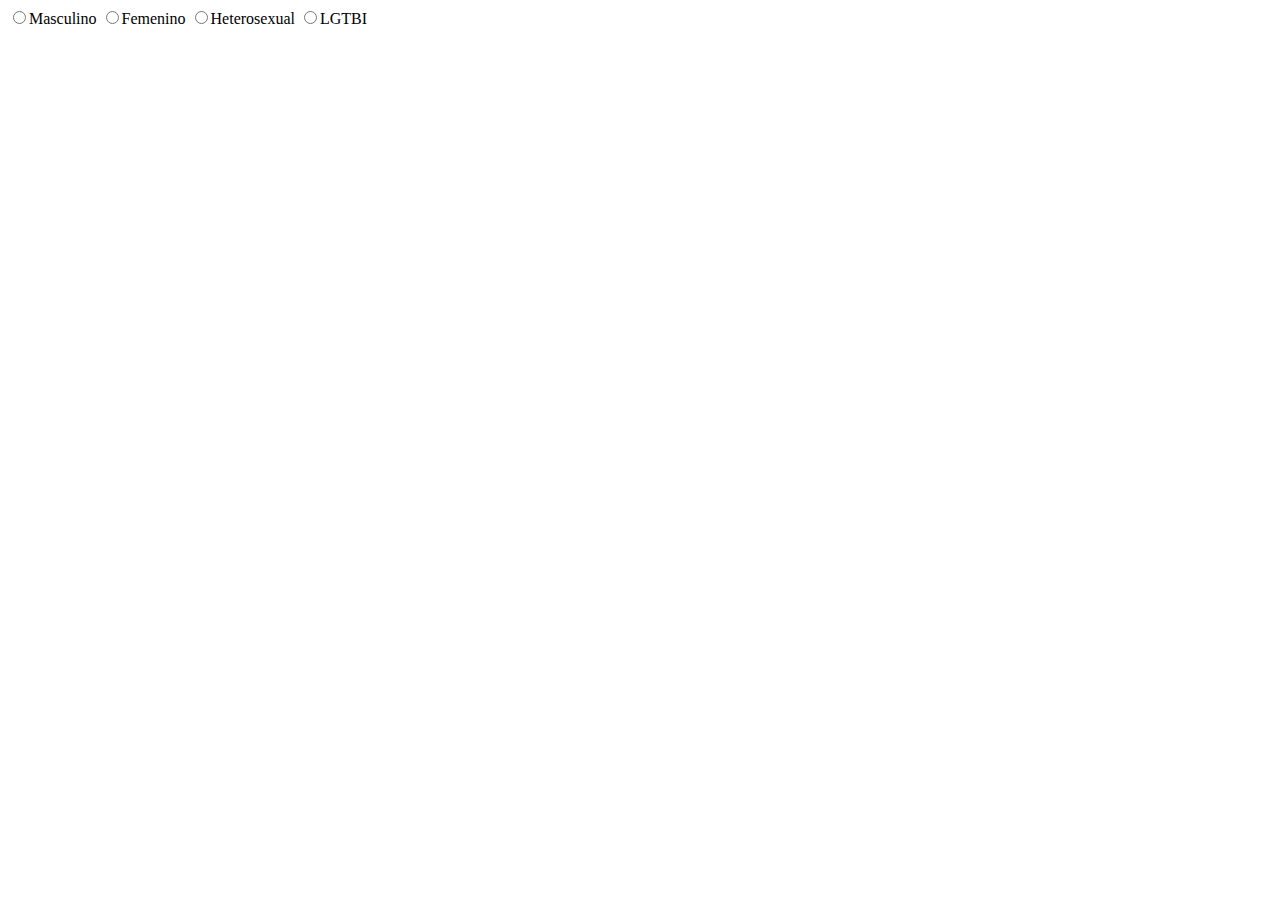
<file: exercises/03-Type-Radio/index.html>
<!DOCTYPE html>
<html>
	<head>
		<meta charset="utf-8" />
		<meta name="viewport" content="width=device-width" />
		<title>4Geeks Academy</title>
	</head>

	<body>
		<form>
			<!-- your code here -->
			<input type="radio" name="sexo" value="Masculino" /><label>Masculino</label> <input type="radio" name="sexo" value="Femenino" /><label>Femenino</label>
			<input type="radio" name="orientación" value="Heterosexual" /><label>Heterosexual</label> <input type="radio" name="orientación" value="LGTBI" /><label
				>LGTBI</label
			>
		</form>
	</body>
</html>
</file>
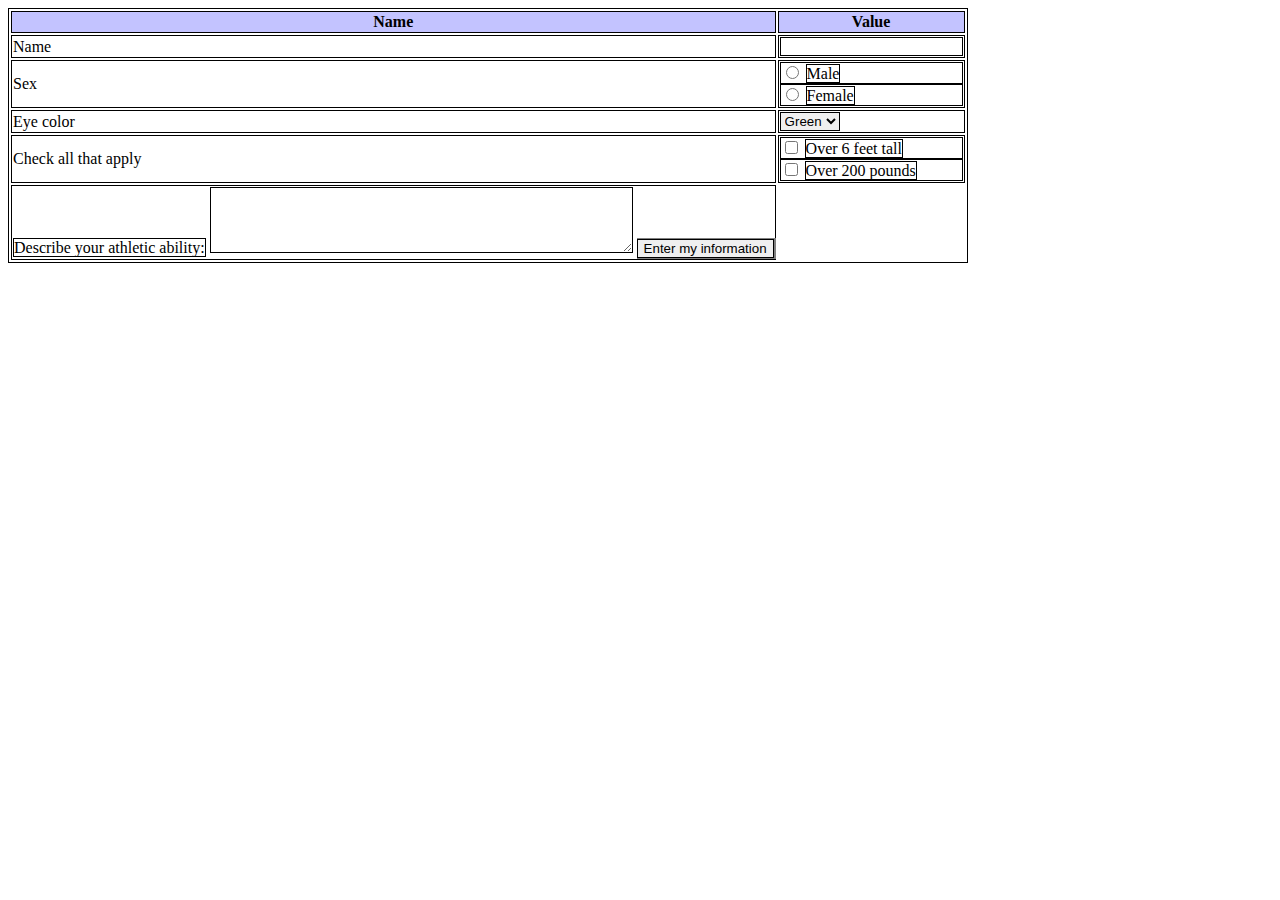
<file: exercises/06-Replicate-simple-form/index.html>
<!DOCTYPE html>
<html>
	<head>
		<meta charset="utf-8" />
		<meta name="viewport" content="width=device-width" />
		<title>4Geeks Academy</title>

		<style>
			table,
			table * {
				border: 1px solid black;
			}

			tr:nth-child(1) {
				background-color: rgb(195, 195, 255);
			}

			#sex,
			#bodyIndex {
				display: flex;
				flex-direction: column;
			}

			#sex *,
			#bodyIndex * {
				border: none;
			}

			#textArea * {
				display: block;
				border: none;
			}

			#textArea textarea {
				border-top: 2px solid gray;
				border-left: 2px solid gray;
				border-bottom: 0.1px solid rgba(0, 0, 0, 0.247);
				border-right: 0.1px solid rgba(0, 0, 0, 0.247);
			}

			button {
				margin-left: auto;
				margin-right: auto;
				box-shadow: 1px 0px 0px 1px gray;
			}
		</style>
	</head>

	<body>
		<form>
			<table>
				<tr class="head">
					<th>Name</th>
					<th>Value</th>
				</tr>
				<tr>
					<td>Name</td>
					<td><input type="Text" /></td>
				</tr>
				<tr>
					<td>Sex</td>
					<td class="sex">
						<div>
							<input type="radio" id="Masculino" name="sexo" value="Masculino" />
							<label>Male</label>
						</div>
						<div>
							<input type="radio" id="Femenino" name="sexo" value="Femenino" />
							<label>Female</label>
						</div>
					</td>
				</tr>
				<tr>
					<td>Eye color</td>
					<td>
						<select name="eyeColor" id="eyeColor">
							<option value="green">Green</option>
							<option value="brown">Brown</option>
							<option value="blue">Blue</option>
						</select>
					</td>
				</tr>
				<tr>
					<td>Check all that apply</td>
					<td class="checks">
						<div>
							<input type="checkbox" name="height" />
							<label for="height">Over 6 feet tall</label>
						</div>
						<div>
							<input type="checkbox" name="weight" />
							<label for="weight">Over 200 pounds</label>
						</div>
					</td>
				</tr>
				<tr>
					<td>
						<label for="ability">Describe your athletic ability:</label>
						<textarea id="description" name="description" rows="4" cols="50"></textarea>
						<button>Enter my information</button>
					</td>
				</tr>
			</table>
		</form>
	</body>
</html>
</file>
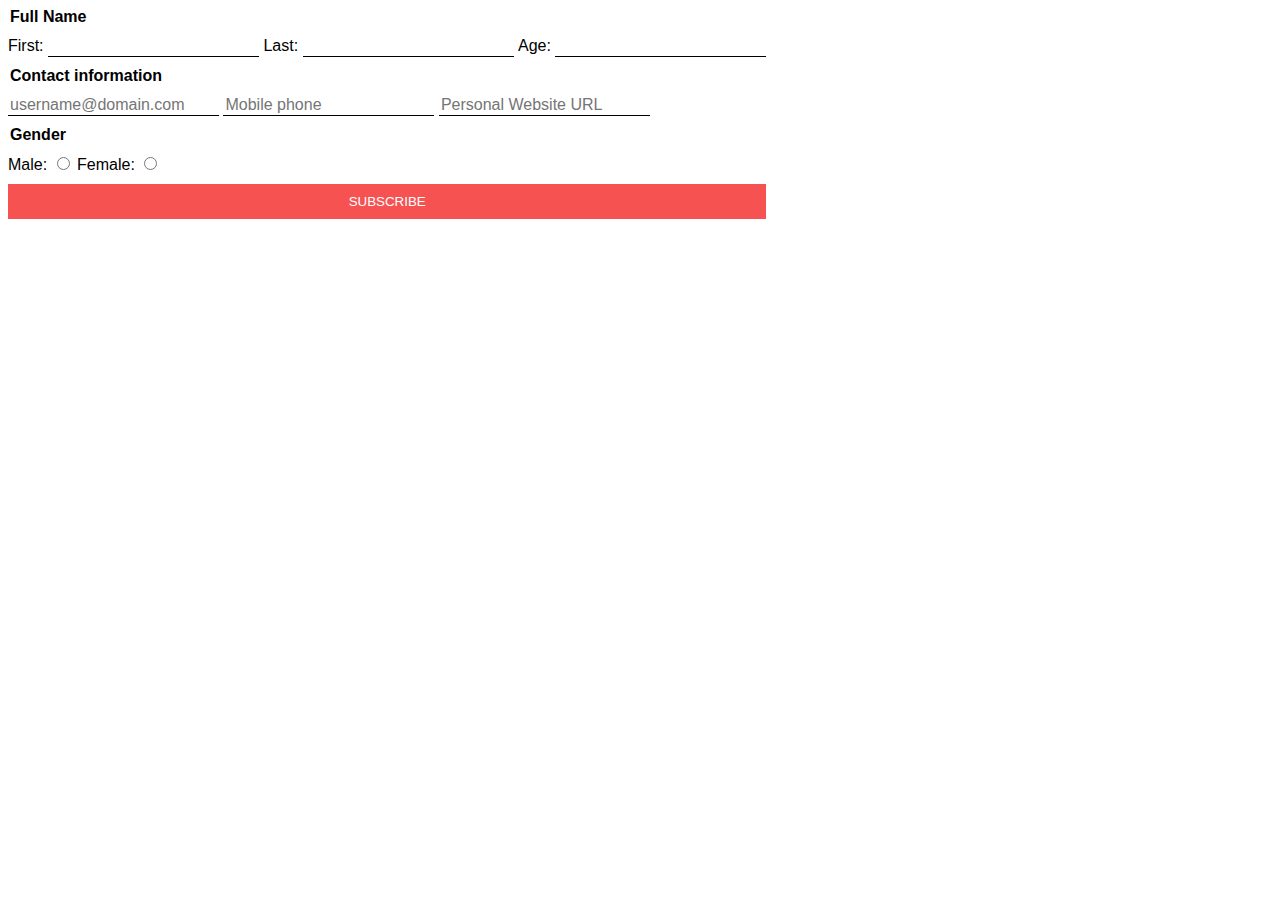
<file: .learn/resets/05-HTML-five-forms/index.html>
<!DOCTYPE html>
<html>
<head>
<meta charset="utf-8">
<meta name="viewport" content="width=device-width">
<title>4Geeks Academy</title>
<link rel="stylesheet" href="style.css" />
</head>
<body>
<form action="#" method="get" target="_parent">
	<fieldset>
		<legend>Full Name</legend>
		<label for="firstname">First:</label>
		<input type="Text" name="firstname">
		<label for="lastname">Last:</label>
		<input type="Text" name="lastname">
		<label for="lastname">Age:</label>
		<input type="Text" name="age">
	</fieldset>
	<fieldset>
		<legend>Contact information</legend>
		<input type="Text" name="email" placeholder="username@domain.com">
		<input type="Text" name="phone" placeholder="Mobile phone">
		<input type="Text" name="website" placeholder="Personal Website URL">
	</fieldset>
	<fieldset>
		<legend>Gender</legend>
		<label for="gender">Male:</label>
		<input type="radio" name="gender" value="male">
		<label for="gender">Female:</label>
		<input type="radio" name="gender" value="female">
	</fieldset>
	<input type='submit' value='SUBSCRIBE' />
</form>
</body>
</html>
</file>
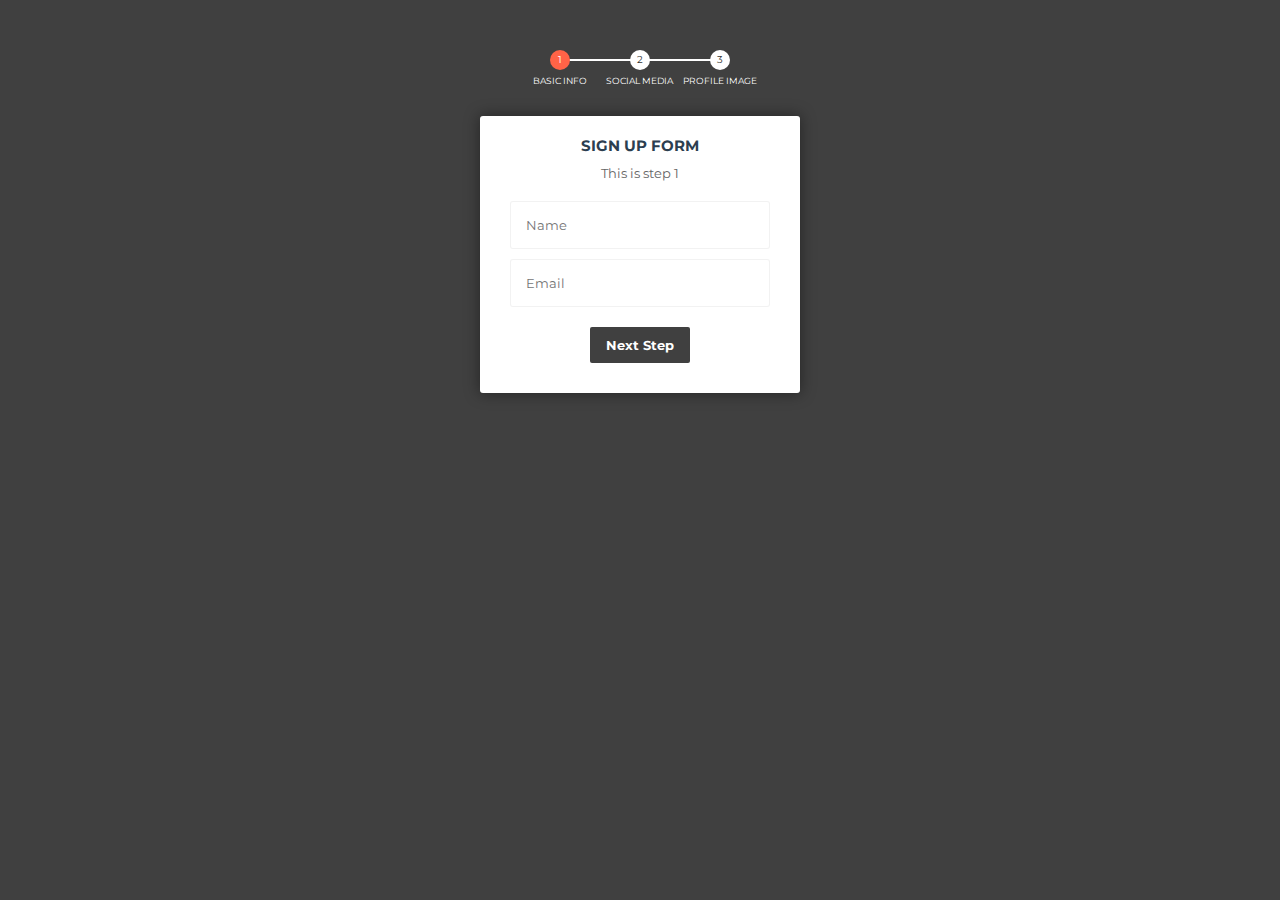
<file: .learn/resets/07-Style-without-id-class/index.html>
<!DOCTYPE html>
<html>
	<head>
		<meta charset="utf-8" />
		<meta name="viewport" content="width=device-width" />
		<title>4Geeks Academy</title>
		<link rel="stylesheet" href="style.css" />
	</head>
	<body>
		<!-- multistep form -->
		<form class="msform" method="post">
			<!-- progressbar -->
			<ul class="progressbar">
				<li class="active">Basic Info</li>
				<li>Social Media</li>
				<li>Profile Image</li>
			</ul>
			<!-- fieldsets -->
			<fieldset data-check-id="1">
				<h2 class="fs-title">Sign Up Form</h2>
				<h3 class="fs-subtitle">This is step 1</h3>
				<input name="name" placeholder="Name" />
				<input type="email" name="email" placeholder="Email" />
				<input type="button" name="next" class="next action-button" value="Next Step" />
			</fieldset>
		</form>
	</body>
</html>
</file>
<file: .learn/resets/05-HTML-five-forms/style.css>
body {
	font-family: "Lato", sans-serif;
}

form {
	display: inline-block;
}

fieldset {
	border: none;
	margin: 0;
	padding: 10px 0;
	font-weight: 800;
}

label {
	font-weight: 400;
}

input[type="text"],
input[type="email"],
input[type="tel"],
input[type="url"] {
	border: none;
	border-bottom: 1px solid black;
	font-size: 16px;
}

input[type="submit"] {
	cursor: pointer;
	border: none;
	padding: 10px;
	background-color: #f65252;
	color: white;
	width: 100%;
}
</file>
<file: .learn/resets/07-Style-without-id-class/style.css>
/*custom font*/
@import url(http://fonts.googleapis.com/css?family=Montserrat);

/*basic reset*/
* {
	margin: 0;
	padding: 0;
}
body {
	background-color: rgb(64, 64, 64);
	font-family: montserrat, arial, verdana;
}
/*form styles*/
.msform {
	width: 400px;
	margin: 50px auto;
	text-align: center;
	position: relative;
}
.msform fieldset {
	background: white;
	border: 0 none;
	border-radius: 3px;
	box-shadow: 0 0 15px 1px rgba(0, 0, 0, 0.4);
	padding: 20px 30px;

	box-sizing: border-box;
	width: 80%;
	margin: 0 10%;

	/*stacking fieldsets above each other*/
	position: absolute;
}
/*inputs*/
.msform input {
	padding: 15px;
	border: 1px solid rgba(0, 0, 0, 0.05);
	border-radius: 3px;
	margin-bottom: 10px;
	width: 100%;
	box-sizing: border-box;
	font-family: montserrat;
	color: #2c3e50;
	font-size: 13px;
}
.msform input.error,
.msform textarea.error {
	border-color: rgb(255, 99, 71);
}
/*buttons*/
.msform .action-button {
	width: 100px;
	background: rgb(64, 64, 64);
	font-weight: bold;
	color: white;
	border: 0 none;
	border-radius: 2px;
	cursor: pointer;
	padding: 10px 5px;
	margin: 10px 5px;
	transition: all 0.4s;
}
.msform .action-button:hover,
.msform .action-button:focus {
	box-shadow: 0 0 0 2px white, 0 0 0 3px rgb(255, 99, 71);
	background-color: rgb(255, 99, 71);
}
/*headings*/
.fs-title {
	font-size: 15px;
	text-transform: uppercase;
	color: #2c3e50;
	margin-bottom: 10px;
}
.fs-subtitle {
	font-weight: normal;
	font-size: 13px;
	color: #666;
	margin-bottom: 20px;
}
/*progressbar*/
.progressbar {
	overflow: hidden;
	/*CSS counters to number the steps*/
	counter-reset: step;
	width: 60%;
	margin: 0 auto 30px;
}
.progressbar li {
	list-style-type: none;
	color: white;
	text-transform: uppercase;
	font-size: 9px;
	width: 33.33%;
	float: left;
	position: relative;
}
.progressbar li:before {
	content: counter(step);
	counter-increment: step;
	width: 20px;
	line-height: 20px;
	display: block;
	font-size: 10px;
	color: #333;
	background: white;
	border-radius: 50%;
	margin: 0 auto 5px auto;
}
/*progressbar connectors*/
.progressbar li:after {
	content: "";
	width: 100%;
	height: 2px;
	background: white;
	position: absolute;
	left: -50%;
	top: 9px;
	z-index: -1; /*put it behind the numbers*/
}
.progressbar li:first-child:after {
	/*connector not needed before the first step*/
	content: none;
}
/*marking active/completed steps green*/
/*The number of the step and the connector before it = green*/
.progressbar li.active:before,
.progressbar li.active:after {
	background: rgb(255, 99, 71);
	color: white;
}
</file>
